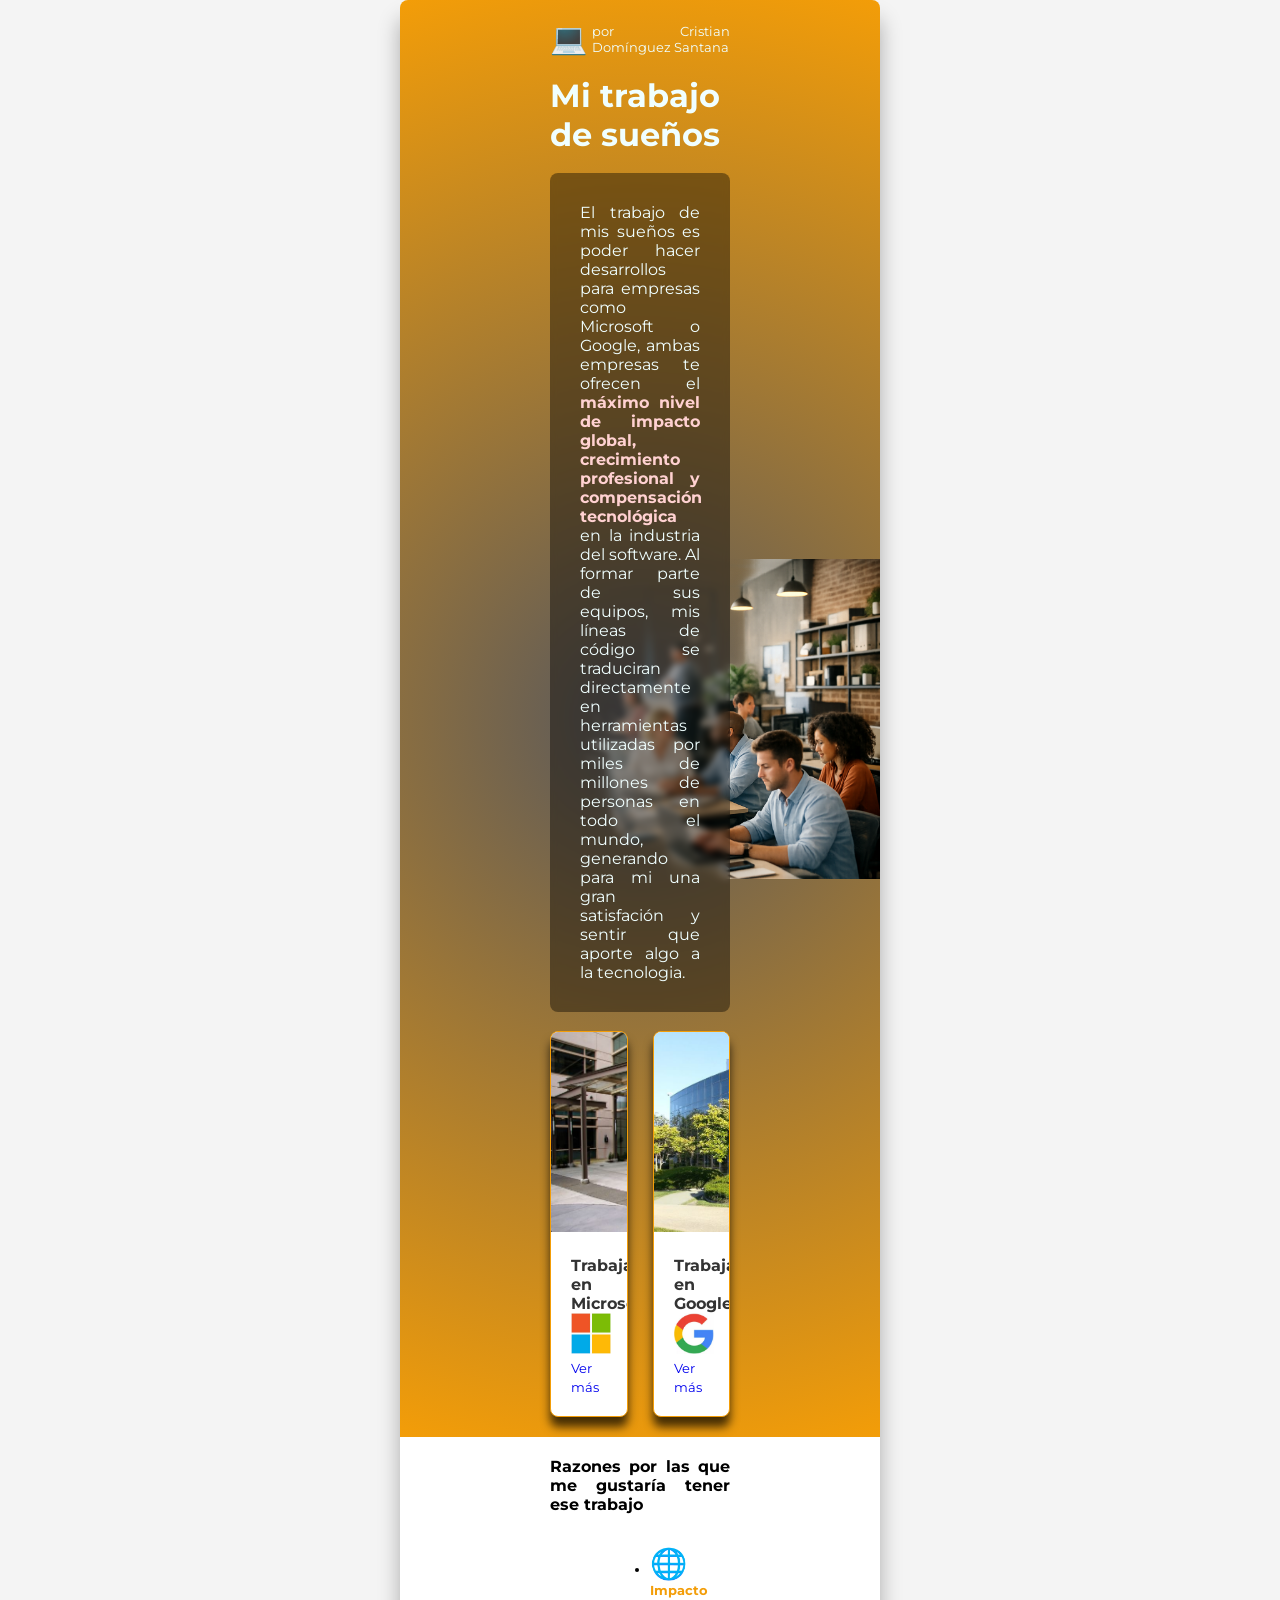
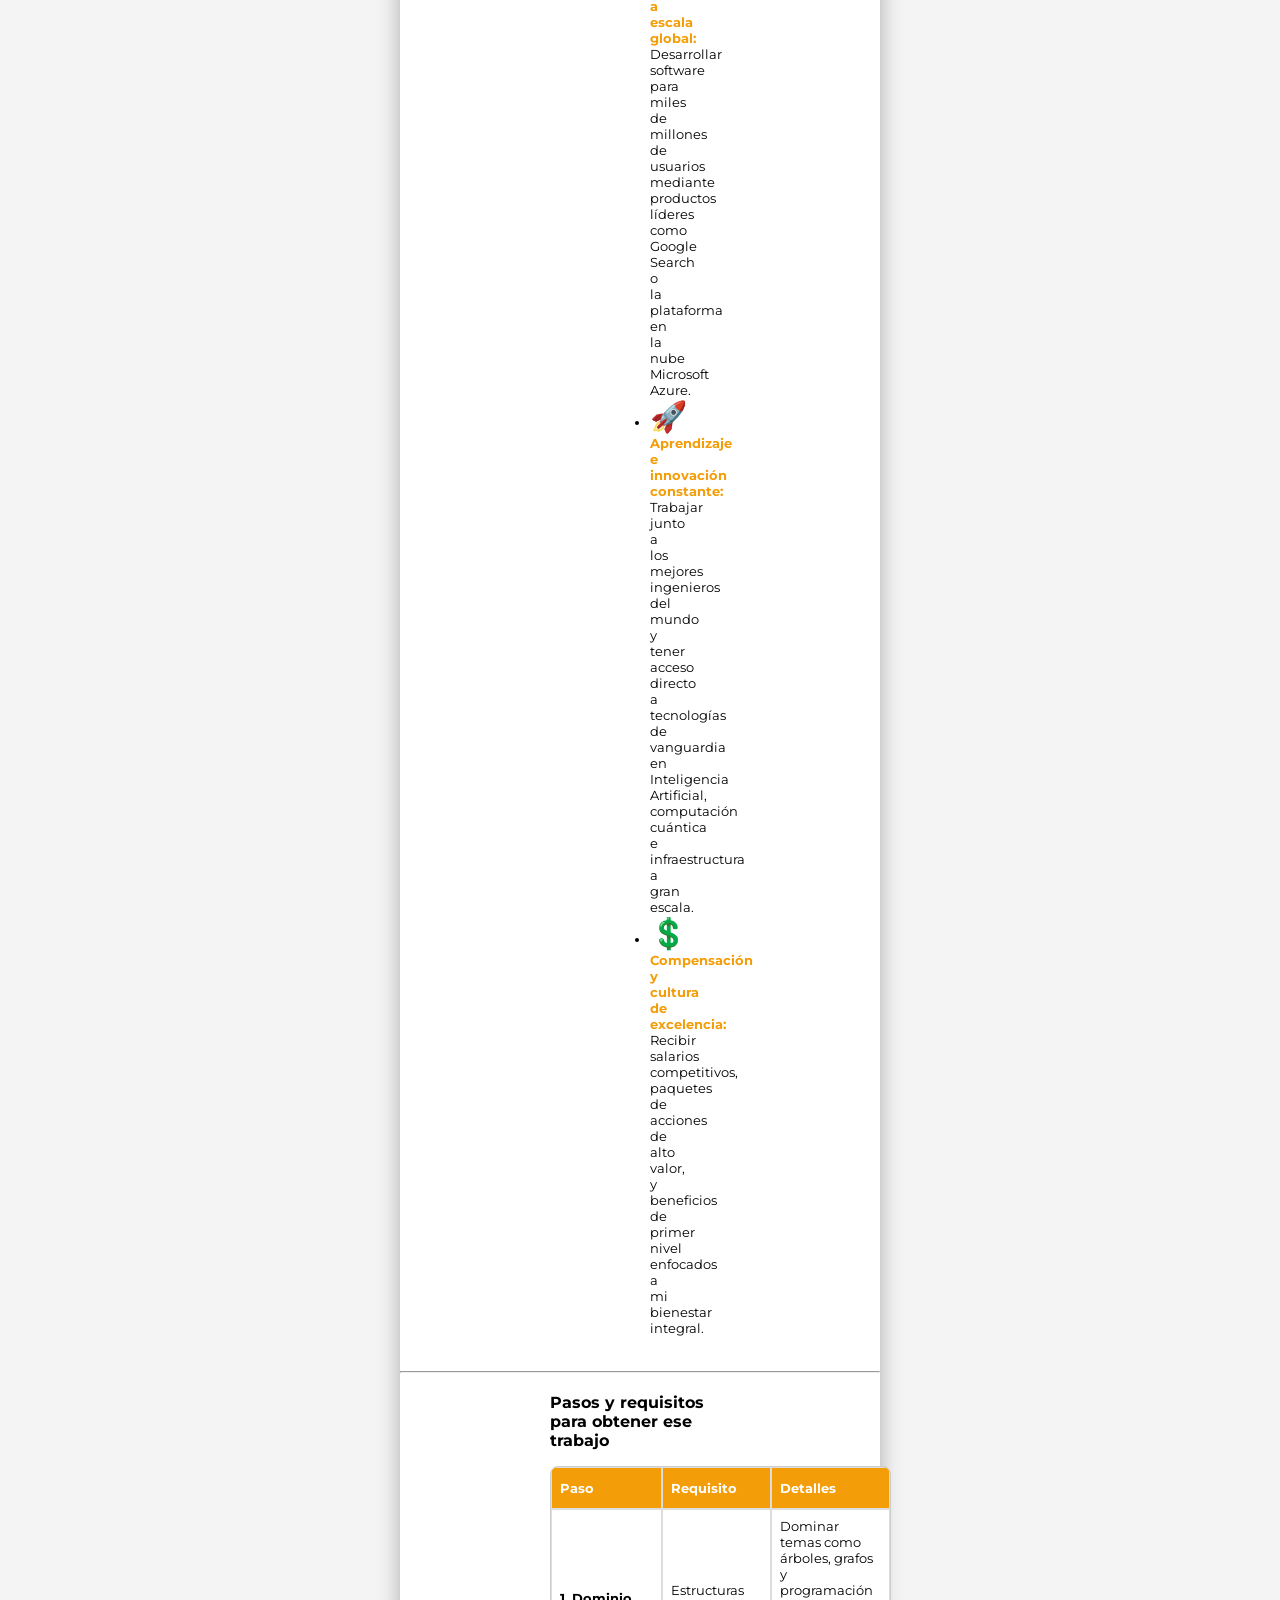
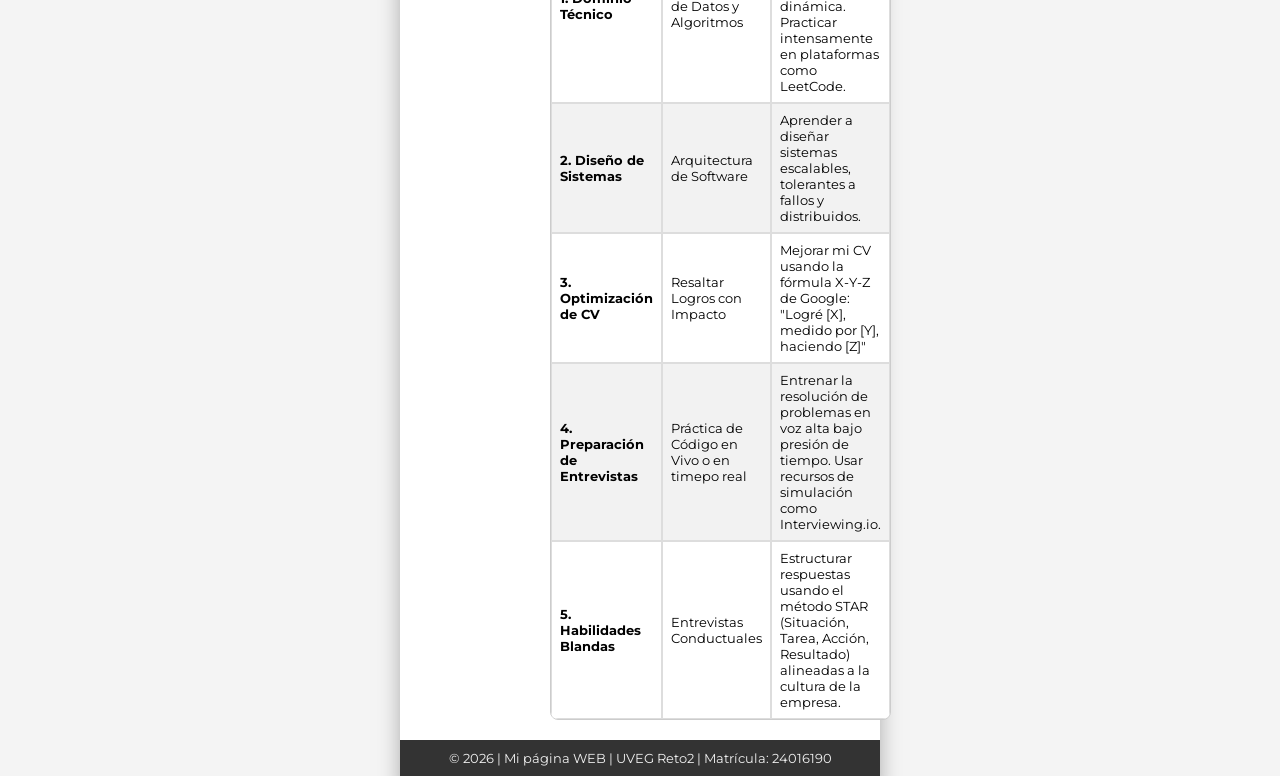
<file: index.html>
<!DOCTYPE html>
<html lang="es">
<head>
  <link href="https://fonts.googleapis.com/css?family=Montserrat" rel="stylesheet">
    <meta charset="UTF-8">
    <title>Mi trabajo de sueños</title>
    <link rel="stylesheet" href="css/styles.css">
</head>
<body>

    <div class="contenedor">
     
    <div class="contenedor2">  
    <div class="descripcion">

      <div style="font-size: small; display: flex; align-items: center; gap: 5px;">
        <span style="font-size: 30px;">💻</span>
        <span>por Cristian Domínguez Santana</span>
      </div>

      <br>
    <h1>Mi trabajo de sueños</h1>
    <br>
    <div class="cajatexto">
    <p>El trabajo de mis sueños es poder hacer desarrollos para empresas como Microsoft o Google, ambas empresas te ofrecen el <span style="color: rgb(255, 209, 209); font-weight: bold;">máximo nivel de impacto global, crecimiento profesional y compensación tecnológica</span> en la industria del software. 
    Al formar parte de sus equipos, mis líneas de código se traduciran directamente en herramientas utilizadas por miles de millones de personas en todo el mundo, generando para mi una gran satisfación y sentir que aporte algo a la tecnologia.</p>
    </div>
    <br>
        <div class="imgcontenedor">

        <div class="card">
          <img src="img/microsoft.jpg" alt="Microsoft" width="300" height="200" class="imground">
          <div class="card-contenido">
            <h4>Trabajar en Microsoft <img src="/img/logomicrosoft.jpg" width="40"></h4>
            <a href="https://careers.microsoft.com/v2/global/en/home.html" target="_blank">Ver más</a>
          </div>
        </div>
        <div class="card">
          <img src="img/google.jpg" alt="Google" width="300" height="200" class="imground">
          <div class="card-contenido">
            <h4>Trabajar en Google <img src="/img/logogoogle.jpg" width="40"></h4>
            <a href="https://www.google.com/about/careers/applications/locations/mexico-city/" target="_blank">Ver más</a>
          </div>
        </div>

      </div>
    </div>

    <div id="razones">
    <h3>Razones por las que me gustaría tener ese trabajo</h3>
    <br>
    <ul>
        <li><strong style="color: #f39d08;"><span style="font-size: 30px;">🌐</span> Impacto a escala global:</strong> <br>Desarrollar software para miles de millones de usuarios mediante productos líderes como Google Search o la plataforma en la nube Microsoft Azure.</li>
        <li><strong style="color: #f39d08;"><span style="font-size: 30px;">🚀</span> Aprendizaje e innovación constante:</strong> <br>Trabajar junto a los mejores ingenieros del mundo y tener acceso directo a tecnologías de vanguardia en Inteligencia Artificial, computación cuántica e infraestructura a gran escala.</li>
        <li><strong style="color: #f39d08;"><span style="font-size: 30px;">💲</span> Compensación y cultura de excelencia:</strong> <br>Recibir salarios competitivos, paquetes de acciones de alto valor, y beneficios de primer nivel enfocados a mi bienestar integral.</li>
    </ul>
    </div>
    
    <hr>

    <div class="pasos">
    <h3>Pasos y requisitos para obtener ese trabajo</h3>
    <br>
    
      <table>
        <thead>
          <tr>
            <th>Paso</th>
            <th>Requisito</th>
            <th>Detalles</th>
          </tr>
        </thead>
        <tbody>
          <tr>
            <td><b>1. Dominio Técnico</b></td>
            <td>Estructuras de Datos y Algoritmos</td>
            <td>Dominar temas como árboles, grafos y programación dinámica. Practicar intensamente en plataformas como LeetCode.</td>
          </tr>
          <tr>
            <td><b>2. Diseño de Sistemas</b></td>
            <td>Arquitectura de Software</td>
            <td>Aprender a diseñar sistemas escalables, tolerantes a fallos y distribuidos.</td>
          </tr>
          <tr>
            <td><b>3. Optimización de CV</b></td>
            <td>Resaltar Logros con Impacto</td>
            <td>Mejorar mi CV usando la fórmula X-Y-Z de Google: "Logré [X], medido por [Y], haciendo [Z]"</td>
          </tr>
          <tr>
            <td><b>4. Preparación de Entrevistas</b></td>
            <td>Práctica de Código en Vivo o en timepo real</td>
            <td>Entrenar la resolución de problemas en voz alta bajo presión de tiempo. Usar recursos de simulación como Interviewing.io.</td>
          </tr>
          <tr>
            <td><b>5. Habilidades Blandas</b></td>
            <td>Entrevistas Conductuales</td>
            <td>Estructurar respuestas usando el método STAR (Situación, Tarea, Acción, Resultado) alineadas a la cultura de la empresa.</td>
          </tr>
        </tbody>
      </table>
    </div>
    
     
    <footer class="footer">
      © 2026 | <a href="https://7-sevencds.github.io/">Mi página WEB</a> | UVEG Reto2 | Matrícula: 24016190 
    </footer>

    </div> <!--fin del contenedor2-->

</div><!--fin del contenedor-->
    
</body>
</html>
</file>
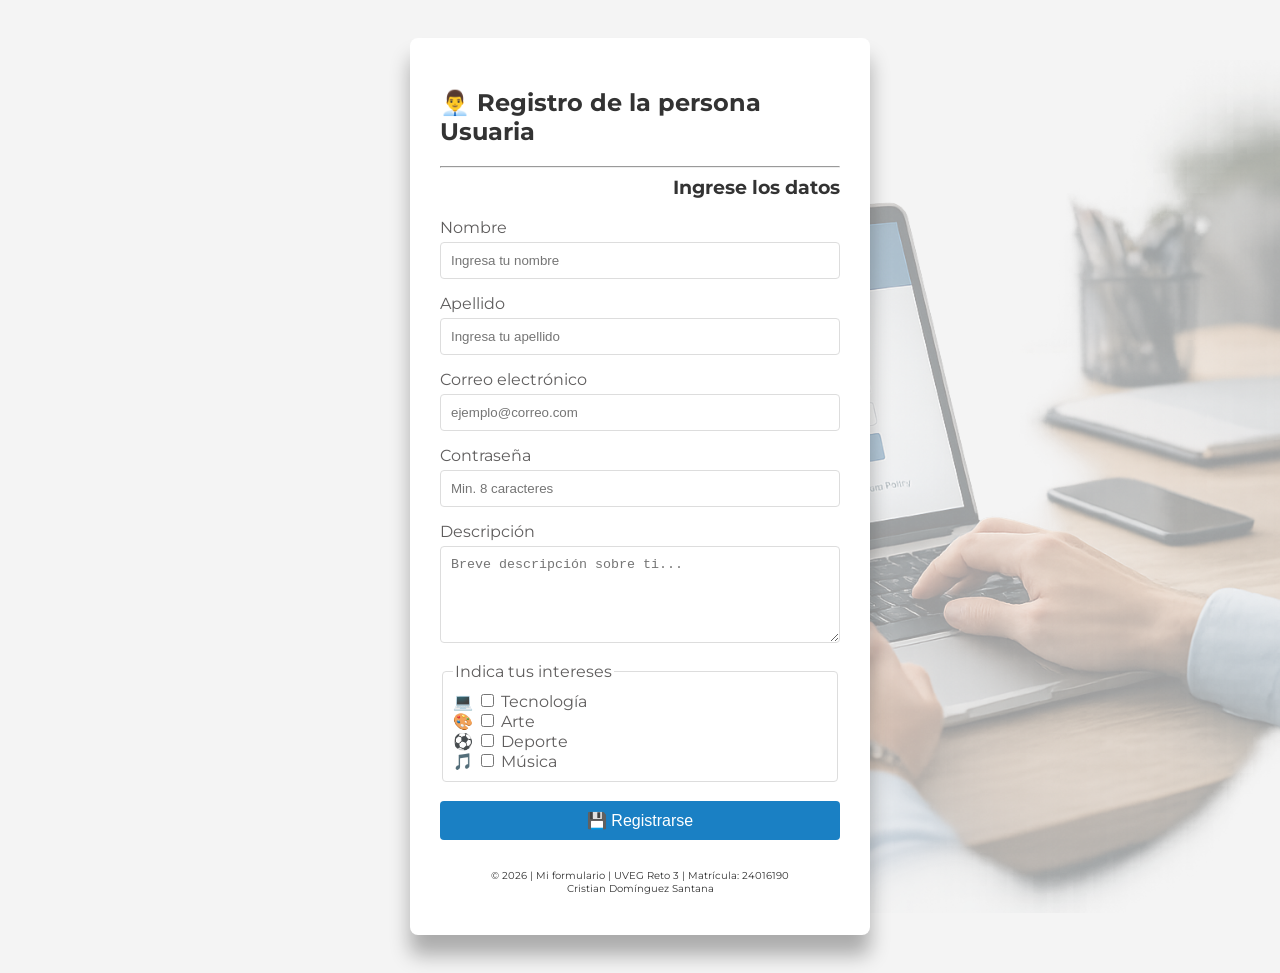
<file: formulario.html>
<!DOCTYPE html>
<html lang="es">
<head>
    <link href="https://fonts.googleapis.com/css?family=Montserrat" rel="stylesheet">
    <meta charset="UTF-8">
    <title>Formulario de registro</title>
    <link rel="stylesheet" href="css/formstyles.css">
</head>
<body>
    

    <div class="contenedor">

        <h2 style="color: #333;">👨‍💼 Registro de la persona Usuaria</h2>
        <hr>

        <h3 style="text-align: right;">Ingrese los datos</h3>
        
        <form action="/registrar" method="POST">

            <div class="campo-grupo">
                <label for="nombre">Nombre</label>
                <input type="text" id="nombre" name="nombre" placeholder="Ingresa tu nombre" required>
            </div>
            <div class="campo-grupo">
                <label for="apellido">Apellido</label>
                <input type="text" id="apellido" name="apellido" placeholder="Ingresa tu apellido" required>
            </div>
            <div class="campo-grupo">
                <label for="email">Correo electrónico</label>
                <input type="email" id="email" name="email" placeholder="ejemplo@correo.com" required>
            </div>
            <div class="campo-grupo">
                <label for="password">Contraseña</label>
                <input type="password" id="password" name="password" placeholder="Min. 8 caracteres" required>
            </div>
            <div class="campo-grupo">
                <label for="descripcion">Descripción</label>
                <textarea id="descripcion" name="descripcion" rows="5" cols="40" placeholder="Breve descripción sobre ti..." required></textarea>
            </div>

            <fieldset>
                <legend>Indica tus intereses</legend>

                    <label>
                    💻 <input type="checkbox" name="pasatiempos" value="Tecnología">
                    Tecnología
                    </label>
                    <br>
                    <label>
                    🎨 <input type="checkbox" name="pasatiempos" value="Arte">
                    Arte
                    </label>
                    <br>
                    <label>
                    ⚽ <input type="checkbox" name="pasatiempos" value="Deporte">
                    Deporte
                    </label>
                    <br>
                    <label>
                    🎵 <input type="checkbox" name="pasatiempos" value="Música">
                    Música
                    </label>
    
            </fieldset>

            <br>

            <button type="submit">💾 Registrarse</button>

        </form> 
               
        <br>
        <footer class="footer">
            © 2026 | <a href="https://7-sevencds.github.io/formulario.html">Mi formulario</a> | UVEG Reto 3 | Matrícula: 24016190 <br>
            Cristian Domínguez Santana 
        </footer>
    </div><!--fin del contenedor-->
    
</body>
</html>
</file>
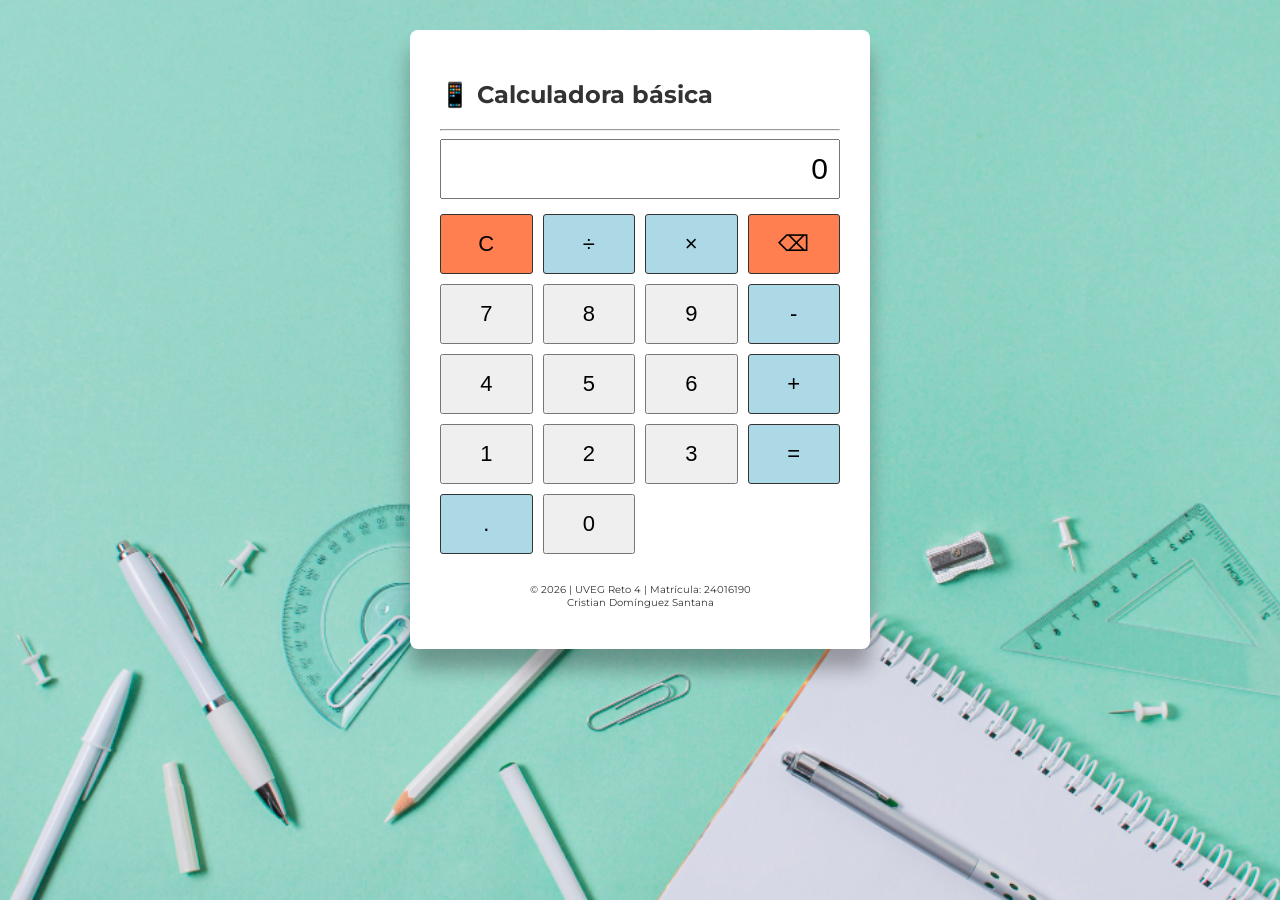
<file: Calculadora/calculadora.html>
<!DOCTYPE html>
<html lang="es">
<head>
    <meta charset="UTF-8">
    <link href="https://fonts.googleapis.com/css?family=Montserrat" rel="stylesheet">
    <title>Calculadora básica</title>
    <link rel="stylesheet" href="css/styles.css">
</head>
<body>

    <div class="contenedor">
        <h2 style="color: #333;">📱 Calculadora básica</h2>
        <hr>

        <input type="text" id="pantalla" value="0" readonly>

        <div class="botones">

            <button class="clear" onclick="limpiar()">C</button>
            <button class="operaciones" onclick="operacion('/')">÷</button>
            <button class="operaciones" onclick="operacion('*')">×</button>
            <button class="clear" onclick="borrar()">⌫</button>

            <button onclick="numero('7')">7</button>
            <button onclick="numero('8')">8</button>
            <button onclick="numero('9')">9</button>
            <button class="operaciones" onclick="operacion('-')">-</button>

            <button onclick="numero('4')">4</button>
            <button onclick="numero('5')">5</button>
            <button onclick="numero('6')">6</button>
            <button class="operaciones" onclick="operacion('+')">+</button>

            <button onclick="numero('1')">1</button>
            <button onclick="numero('2')">2</button>
            <button onclick="numero('3')">3</button>
            <button class="operaciones" onclick="resultado()">=</button>

            <button class="operaciones" onclick="decimal()">.</button>
            <button onclick="numero('0')">0</button>

        </div>

        <br>
        <footer class="footer">
            © 2026 | UVEG Reto 4 | Matrícula: 24016190 <br>
            Cristian Domínguez Santana 
        </footer>

    </div> <!--fin del contenedor-->
    
    <script src="/Calculadora/js/app.js"></script>
</body>
</html>
</file>
<file: css/styles.css>
* {
  margin: 0;
  padding: 0;
}

body {
  font-family: 'Montserrat', sans-serif;
  background-color: #F4F4F4;
}

.contenedor{
  padding: 0px 400px;
}

.contenedor2{
  box-shadow: 0 20px 20px 0 rgba(0, 0, 0, 0.3);
}

h1 {
  text-align: start;
}

ul{
  padding: 15px 100px;
}

.descripcion{
  background: url('/img/oficina.png') no-repeat right center, radial-gradient(circle, #58585c ,#f39d08);
  /* background-color: #869EA6; */
  background-size: contain; /* Ajusta la imagen sin deformarla */
  color: azure;
  padding: 20px 150px;
  border-radius: 8px 8px 0 0;
  text-align: justify;
}

.cajatexto{
  background: rgba(0, 0, 0, 0.4);
  backdrop-filter: blur(3px);
  padding: 30px;
  border-radius: 8px;
}

.imgcontenedor{
  display: flex;
  justify-content: center; /* Centra horizontalmente */
  align-items: center;      /* Centra verticalmente */
  gap: 25px;
}

/* .imground{
  border-radius: 8px;
  border: 1px solid #f39d08;
  box-shadow: 0 10px 10px 0 rgba(0, 0, 0, 0.7);
} */

.card{
  background-color: #ffffff;
  border-radius: 8px;
  box-shadow: 0 10px 10px 0 rgba(0, 0, 0, 0.7);
  overflow: hidden;
  border: 1px solid #f39d08;
}

.card-contenido {
  padding: 20px;
}

.card-contenido h4{
  color: #333333;
}

.card-contenido a{
  text-decoration: none;
  font-size: smaller;
}

#razones{
  background-color: #ffffff;
  padding: 20px 150px;
  text-align: justify;
  font-size: smaller;
}

.pasos{
  background: url('/img/backtable.png') no-repeat right center,  #ffffff;
  /* background-color: #ffffff; */
  padding: 20px 150px;
  /* text-align: justify; */
  font-size: smaller;
}

table {
  font-size: small;
  border-collapse: separate;
  width: 100%;
  margin-left: auto;
  margin-right: auto;
  border-radius: 8px;
  overflow: hidden;
  border-spacing: 0;
  border: 1px solid #ccc;
}

td, th {
  border: 1px solid #ddd;
  padding: 8px;
}

tr:nth-child(even){
  background-color: #f2f2f2;
}
tr:nth-child(odd){
background-color: #ffffff;
}

th {
  padding-top: 12px;
  padding-bottom: 12px;
  text-align: left;
  background-color: #f39d08;
  color: white;
}

.footer{
  background-color: #333333;
  padding: 10px;
  color: #f2f2f2;
  text-align: center;
  font-size: smaller;
}

.footer a{
text-decoration: none;
color: #f2f2f2;
}
</file>
<file: css/formstyles.css>
body {
  font-family: 'Montserrat', sans-serif;
  background: url('/img/backregistro1.png') no-repeat right center, #F4F4F4;
  background-size: contain;
  /*background-color: #F4F4F4;*/
  padding: 30px;
}

.contenedor{
    box-shadow: 0 20px 20px 0 rgba(0, 0, 0, 0.3);
    background: #fff; 
    padding: 30px; 
    border-radius: 8px; 
    max-width: 400px; 
    margin: auto; 
}

.contenedor h3{ 
    margin-top: 0; 
    color: #333; 
}

.campo-grupo{ 
    margin-bottom: 15px; 
}

.campo-grupo label{ 
    display: block; 
    margin-bottom: 5px; 
    color: #5f5d5d; 
}

.campo-grupo input, 
.campo-grupo textarea{ 
    width: 100%; 
    padding: 10px; 
    border: 1px solid #ddd; 
    border-radius: 4px; 
    box-sizing: border-box; 
}

button{ 
    width: 100%; 
    padding: 10px; 
    background-color: #1a80c4; 
    color: white; 
    border: none; 
    border-radius: 4px; 
    cursor: pointer; 
    font-size: 16px; 
}

button:hover { 
    background-color: #215188; 
}

fieldset {
  border: 1px solid #ddd;
  border-radius: 4px;
  padding: 10px;
  color: #5f5d5d;
}

.footer{
  /*background-color: #333333;*/
  padding: 10px;
  color: #333;
  text-align: center;
  font-size: x-small;
}

.footer a{
text-decoration: none;
color: #333;
}
</file>
<file: Calculadora/css/styles.css>
body {
  margin: 0;
  font-family: 'Montserrat', sans-serif;
  background: url('/Calculadora/img/back.jpg') center / cover no-repeat fixed, #F4F4F4;
  padding: 30px;
  min-height: 90vh;
}

.contenedor{
    box-shadow: 0 20px 20px 0 rgba(0, 0, 0, 0.3);
    background: #fff; 
    padding: 30px; 
    border-radius: 8px; 
    max-width: 400px; 
    margin: auto; 
}

#pantalla{
    width:100%;
    height:60px;
    font-size:30px;
    text-align:right;
    margin-bottom:15px;
    padding-right:10px;
    box-sizing:border-box;
}

.botones{
    display:grid;
    grid-template-columns:repeat(4,1fr);
    gap:10px;
}

button{
    height:60px;
    font-size:22px;
    cursor:pointer;
}

.operaciones{
    background-color:lightblue;
    border: 1px solid #333;
    border-radius: 3px;
}

.clear{
    background-color: coral;
    border: 1px solid #333;
    border-radius: 3px;
}

.footer{
  /*background-color: #333333;*/
  padding: 10px;
  color: #333;
  text-align: center;
  font-size: x-small;
}
</file>
